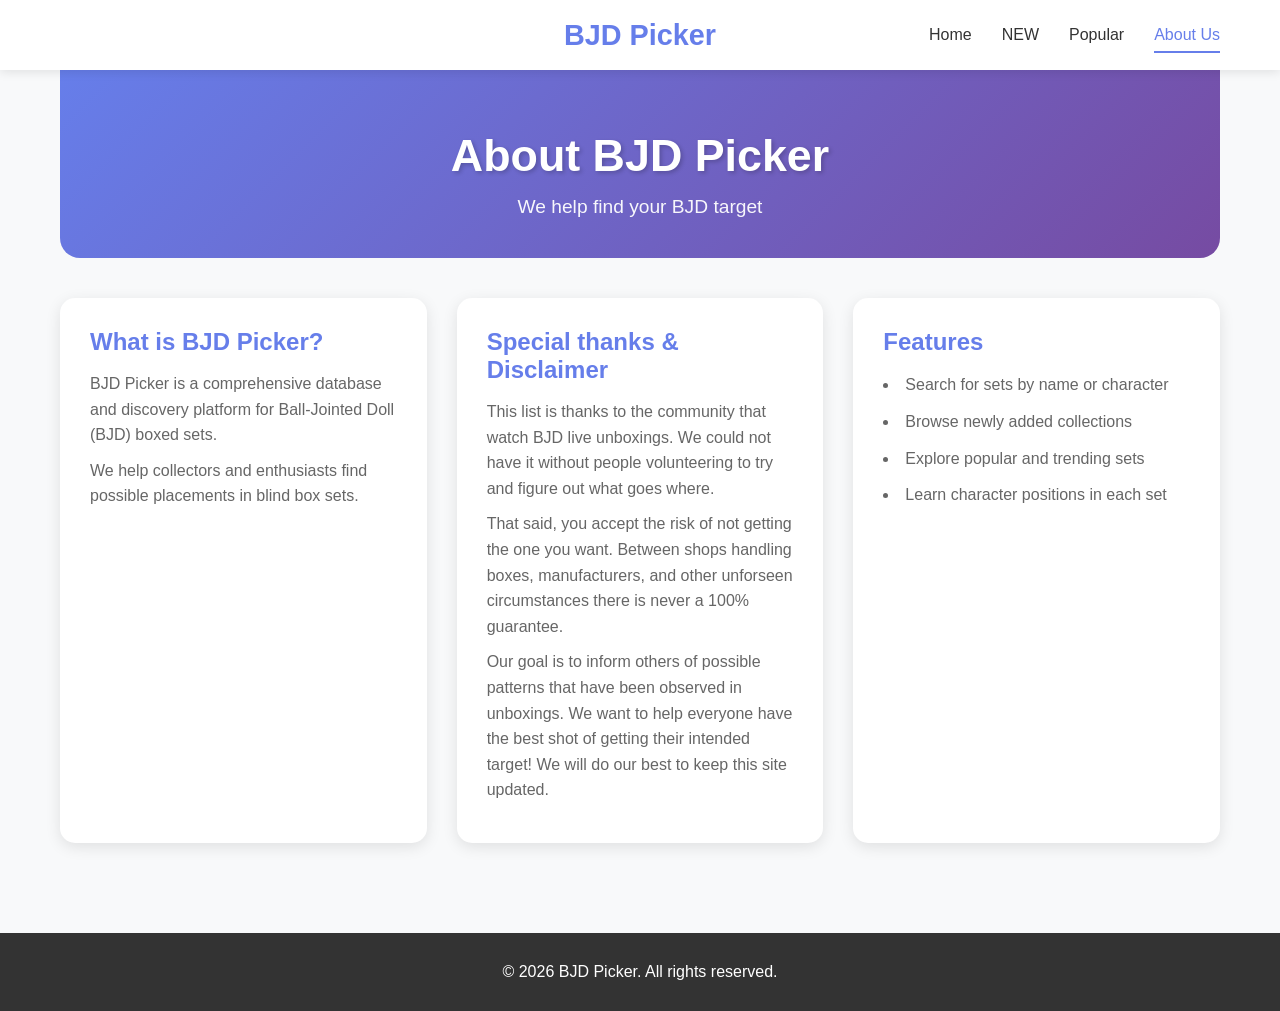
<file: about.html>
<!DOCTYPE html>
<html lang="en">
<head>
    <meta charset="UTF-8">
    <meta name="viewport" content="width=device-width, initial-scale=1.0">
    <title>About Us - BJD Picker</title>
    <link rel="stylesheet" href="css/style.css">
</head>
<body>
    <!-- Navigation Bar -->
    <nav class="navbar">
        <div class="nav-container">
            <a href="index.html" class="logo">BJD Picker</a>
            <ul class="nav-menu">
                <li><a href="index.html" class="nav-link">Home</a></li>
                <li><a href="new.html" class="nav-link">NEW</a></li>
                <li><a href="popular.html" class="nav-link">Popular</a></li>
                <li><a href="about.html" class="nav-link active">About Us</a></li>
            </ul>
        </div>
    </nav>

    <div class="container">
        <!-- Header Section -->
        <header class="header">
            <h1>About BJD Picker</h1>
            <p>We help find your BJD target</p>
        </header>

        <!-- About Content -->
        <section class="about-content">
            <div class="about-card">
                <h2>What is BJD Picker?</h2>
                <p>
                    BJD Picker is a comprehensive database and discovery platform for Ball-Jointed Doll (BJD) 
                    boxed sets.
				</p>
				<p>
				    We help collectors and enthusiasts find possible placements in blind box sets.
                </p>
            </div>

            <div class="about-card">
                <h2>Special thanks & Disclaimer</h2>
                <p>
                    This list is thanks to the community that watch BJD live unboxings. We could not have it without people volunteering to try and figure out what goes where.
				</p>
				<p>
					That said, you accept the risk of not getting the one you want. Between shops handling boxes, manufacturers, and other unforseen circumstances there is never a 100% guarantee.
				</p>
				<p>
					Our goal is to inform others of possible patterns that have been observed in unboxings. We want to help everyone have the best shot of getting their intended target!
					We will do our best to keep this site updated.
                </p>
            </div>

            <div class="about-card">
                <h2>Features</h2>
                <ul>
                    <li>Search for sets by name or character</li>
                    <li>Browse newly added collections</li>
                    <li>Explore popular and trending sets</li>
                    <li>Learn character positions in each set</li>
                </ul>
            </div>
        </section>
    </div>

    <!-- Footer -->
    <footer class="footer">
        <p>&copy; 2026 BJD Picker. All rights reserved.</p>
    </footer>
</body>
</html>
</file>
<file: css/style.css>
* {
    margin: 0;
    padding: 0;
    box-sizing: border-box;
}

html, body {
    height: 100%;
}

body {
    font-family: 'Segoe UI', Tahoma, Geneva, Verdana, sans-serif;
    background: #f8f9fa;
    color: #333;
    display: flex;
    flex-direction: column;
}

/* Navigation Bar */
.navbar {
    background: white;
    box-shadow: 0 2px 10px rgba(0,0,0,0.1);
    position: sticky;
    top: 0;
    z-index: 100;
    flex-shrink: 0;
}

.nav-container {
    max-width: 1200px;
    margin: 0 auto;
    display: flex;
    justify-content: center;
    align-items: center;
    padding: 0 20px;
    height: 70px;
    position: relative;
    width: 100%;
}

.logo {
    position: absolute;
    left: 50%;
    transform: translateX(-50%);
    font-size: 1.8em;
    font-weight: 700;
    color: #667eea;
    text-decoration: none;
    white-space: nowrap;
}

.nav-menu {
    position: absolute;
    right: 20px;
    display: flex;
    list-style: none;
    gap: 30px;
    flex-wrap: nowrap;
}

.nav-link {
    text-decoration: none;
    color: #333;
    font-weight: 500;
    transition: all 0.3s ease;
    padding: 8px 0;
    border-bottom: 2px solid transparent;
    white-space: nowrap;
}

.nav-link:hover,
.nav-link.active {
    color: #667eea;
    border-bottom-color: #667eea;
}

/* Container */
.container {
    max-width: 1200px;
    margin: 0 auto;
    padding: 0 20px 40px;
    flex: 1;
    display: flex;
    flex-direction: column;
    width: 100%;
}

/* Header */
.header {
    text-align: center;
    padding: 60px 20px 40px;
    background: linear-gradient(135deg, #667eea 0%, #764ba2 100%);
    color: white;
    border-radius: 0 0 20px 20px;
    margin-bottom: 40px;
    animation: fadeIn 0.6s ease-in;
}

.header h1 {
    font-size: 2.8em;
    margin-bottom: 15px;
    text-shadow: 2px 2px 4px rgba(0,0,0,0.2);
}

.header p {
    font-size: 1.2em;
    opacity: 0.95;
}

/* Search Section */
.search-section {
    margin-bottom: 40px;
    animation: slideDown 0.6s ease-out;
}

.search-wrapper {
    display: flex;
    gap: 10px;
    margin-bottom: 15px;
    justify-content: center;
    max-width: 600px;
    margin-left: auto;
    margin-right: auto;
}

.search-box {
    flex: 1;
    padding: 15px 20px;
    font-size: 1em;
    border: 2px solid #ddd;
    border-radius: 50px;
    transition: all 0.3s ease;
    background: white;
}

.search-box:focus {
    outline: none;
    border-color: #667eea;
    box-shadow: 0 0 0 3px rgba(102, 126, 234, 0.1);
}

.clear-btn {
    padding: 15px 30px;
    background: #667eea;
    color: white;
    border: none;
    border-radius: 50px;
    cursor: pointer;
    font-weight: 600;
    transition: all 0.3s ease;
}

.clear-btn:hover {
    background: #764ba2;
    transform: translateY(-2px);
}

.search-results-info {
    color: #666;
    font-size: 1em;
    min-height: 20px;
    text-align: center;
}

/* Featured/Section Headings */
.featured-section,
.sets-section,
.all-sets-section {
    margin-bottom: 50px;
}

.featured-section h2,
.sets-section h2,
.all-sets-section h2 {
    font-size: 2em;
    margin-bottom: 30px;
    color: #333;
    border-bottom: 3px solid #667eea;
    padding-bottom: 10px;
    display: inline-block;
}

/* Sets Grid */
.sets-grid {
    display: grid;
    grid-template-columns: repeat(auto-fill, minmax(350px, 1fr));
    gap: 25px;
    animation: fadeIn 0.6s ease-in;
    width: 100%;
}

/* Set Card */
.set-card {
    background: white;
    border-radius: 15px;
    overflow: hidden;
    box-shadow: 0 4px 15px rgba(0,0,0,0.1);
    transition: all 0.3s ease;
    cursor: pointer;
    border: 2px solid transparent;
}

.set-note {
    display: inline-block;
    margin-bottom: 10px;
    padding: 6px 10px;
    background: #ffe0e6;
    color: #b4234d;
    border-radius: 8px;
    font-size: 0.8em;
    font-weight: 700;
    text-transform: uppercase;
    letter-spacing: 0.5px;
}

.set-card:hover {
    transform: translateY(-10px);
    box-shadow: 0 12px 30px rgba(0,0,0,0.2);
    border-color: #667eea;
}

.set-image-container {
    position: relative;
    width: 100%;
    height: 250px;
    overflow: hidden;
    background: #f5f5f5;
}

.set-image-container img {
    width: 100%;
    height: 100%;
    object-fit: cover;
    transition: transform 0.3s ease;
}

.set-card:hover .set-image-container img {
    transform: scale(1.05);
}

/* Badge Container */
.badge-container {
    position: absolute;
    top: 10px;
    right: 10px;
    display: flex;
    gap: 8px;
    z-index: 10;
    flex-wrap: wrap;
    justify-content: flex-end;
}

/* Popular Badge */
.popular-badge {
    background: #ff6b6b;
    color: white;
    padding: 6px 12px;
    border-radius: 20px;
    font-size: 0.8em;
    font-weight: 600;
    text-transform: uppercase;
}

.new-badge {
    background: #4ecdc4;
}

.random-badge {
    background: #f59e0b;
}

.undetermined-badge {
    background: #8b5cf6;
}

/* Set Info */
.set-info {
    padding: 20px;
}

.set-name {
    font-size: 1.3em;
    font-weight: 700;
    color: #333;
    margin-bottom: 8px;
}

.set-details {
    color: #666;
    font-size: 0.95em;
    margin-bottom: 15px;
    line-height: 1.4;
}

/* Characters Section */
.characters-section {
    margin-top: 15px;
}

.characters-label {
    font-weight: 600;
    color: #333;
    margin-bottom: 10px;
    font-size: 0.9em;
    text-transform: uppercase;
    color: #667eea;
}

/* Character Grid - Horizontal (3 columns) */
.character-list.horizontal {
    display: grid;
    grid-template-columns: repeat(3, 1fr);
    gap: 8px;
    margin-top: 10px;
}

/* Character Grid - Vertical (2 columns) */
.character-list.vertical {
    display: grid;
    grid-template-columns: repeat(2, 1fr);
    gap: 8px;
    margin-top: 10px;
}

.character-tag {
    background: #f0f0f0;
    padding: 8px 10px;
    border-radius: 8px;
    font-size: 0.75em;
    color: #555;
    transition: all 0.3s ease;
    text-align: center;
    border: 2px solid transparent;
    display: flex;
    flex-direction: column;
    gap: 3px;
    cursor: pointer;
}

.character-tag:hover {
    background: #667eea;
    color: white;
    transform: scale(1.05);
}

.character-tag strong {
    font-weight: 600;
    font-size: 0.9em;
}

.position-indicator {
    font-size: 0.7em;
    opacity: 0.8;
    font-style: italic;
}

/* Character Hover Popup */
.character-hover-popup {
    position: fixed;
    z-index: 2000;
    background: white;
    border-radius: 15px;
    padding: 10px;
    box-shadow: 0 10px 40px rgba(0, 0, 0, 0.3);
    max-width: 150px;
    text-align: center;
    opacity: 0;
    transform: scale(0.8);
    transition: all 0.3s ease;
    pointer-events: none;
}

.character-hover-popup.visible {
    opacity: 1;
    transform: scale(1);
}

.character-hover-popup img {
    width: 150px;
    height: 150px;
    object-fit: cover;
    border-radius: 10px;
    display: block;
    margin-bottom: 8px;
}

.character-hover-popup p {
    font-size: 0.85em;
    font-weight: 600;
    color: #333;
    margin: 0;
    word-wrap: break-word;
    max-height: 40px;
    overflow: hidden;
}

/* Modal Character Grid - Horizontal */
.modal-characters .character-list.horizontal {
    display: grid;
    grid-template-columns: repeat(3, 1fr);
    gap: 12px;
    margin-top: 15px;
}

/* Modal Character Grid - Vertical */
.modal-characters .character-list.vertical {
    display: grid;
    grid-template-columns: repeat(2, 1fr);
    gap: 12px;
    margin-top: 15px;
}

.modal-characters .character-tag {
    background: linear-gradient(135deg, #667eea 0%, #764ba2 100%);
    color: white;
    font-weight: 600;
    padding: 15px 12px;
    border-radius: 10px;
    transition: all 0.3s ease;
    text-align: center;
    display: flex;
    flex-direction: column;
    align-items: center;
    gap: 5px;
}

.modal-characters .character-tag:hover {
    transform: translateY(-5px);
    box-shadow: 0 8px 20px rgba(102, 126, 234, 0.4);
}

.modal-characters .character-tag strong {
    font-size: 0.95em;
    line-height: 1.2;
}

.modal-characters .character-tag .position-indicator {
    font-size: 0.8em;
    opacity: 0.9;
}

/* No Results */
.no-results {
    grid-column: 1 / -1;
    text-align: center;
    padding: 80px 20px;
    color: #666;
}

.no-results h2 {
    font-size: 1.8em;
    margin-bottom: 10px;
    color: #333;
}

/* Modal/Popup Styles */
.modal {
    display: none;
    position: fixed;
    z-index: 1000;
    left: 0;
    top: 0;
    width: 100%;
    height: 100%;
    background-color: rgba(0, 0, 0, 0.5);
    animation: fadeIn 0.3s ease-in;
    overflow-y: auto;
}

.modal.active {
    display: flex;
    align-items: center;
    justify-content: center;
}

.modal-content {
    background-color: white;
    padding: 50px;
    border-radius: 20px;
    width: min(96vw, 1250px);
    max-height: 92vh;
    overflow-y: auto;
    box-shadow: 0 20px 60px rgba(0, 0, 0, 0.3);
    animation: slideUp 0.3s ease-out;
    position: relative;
}

.close-modal {
    position: absolute;
    right: 24px;
    top: 24px;
    font-size: 2.2em;
    font-weight: bold;
    color: #999;
    cursor: pointer;
    transition: all 0.3s ease;
    line-height: 1;
    background: rgba(255, 255, 255, 0.95);
    width: 48px;
    height: 48px;
    border-radius: 50%;
    display: flex;
    align-items: center;
    justify-content: center;
    z-index: 10;
}

.close-modal:hover {
    color: #333;
    background: white;
}

.modal-body {
    display: grid;
    grid-template-columns: minmax(620px, 1.15fr) minmax(420px, 0.85fr);
    gap: 45px;
    align-items: start;
}

.modal-image-container {
    width: 100%;
    aspect-ratio: 1 / 1;
    border-radius: 15px;
    overflow: hidden;
    background: #f5f5f5;
    display: flex;
    align-items: center;
    justify-content: center;
    flex-shrink: 0;
}

.modal-image-container img {
    width: 100%;
    height: 100%;
    object-fit: cover;
    display: block;
}

.modal-info {
    display: flex;
    flex-direction: column;
    gap: 24px;
    min-width: 0;
}

.modal-info h2 {
    font-size: 2.4em;
    color: #333;
    margin: 0;
    border-bottom: 3px solid #667eea;
    padding-bottom: 12px;
    line-height: 1.2;
}

.modal-info p {
    font-size: 1.12em;
    color: #666;
    line-height: 1.7;
}

.modal-characters {
    margin-top: 10px;
}

/* About Page */
.about-content {
    display: grid;
    grid-template-columns: repeat(auto-fit, minmax(300px, 1fr));
    gap: 30px;
    margin-bottom: 50px;
}

.about-card {
    background: white;
    padding: 30px;
    border-radius: 15px;
    box-shadow: 0 4px 15px rgba(0,0,0,0.1);
    transition: all 0.3s ease;
}

.about-card:hover {
    transform: translateY(-5px);
    box-shadow: 0 8px 25px rgba(0,0,0,0.15);
}

.about-card h2 {
    color: #667eea;
    margin-bottom: 15px;
    font-size: 1.5em;
}

.about-card p {
    color: #666;
    line-height: 1.6;
    margin-bottom: 10px;
}

.about-card ul {
    list-style-position: inside;
    color: #666;
    line-height: 1.8;
}

.about-card li {
    margin-bottom: 8px;
}

/* Footer */
.footer {
    background: #333;
    color: white;
    text-align: center;
    padding: 30px 20px;
    margin-top: auto;
    flex-shrink: 0;
}

/* Animations */
@keyframes fadeIn {
    from {
        opacity: 0;
    }
    to {
        opacity: 1;
    }
}

@keyframes slideDown {
    from {
        opacity: 0;
        transform: translateY(-20px);
    }
    to {
        opacity: 1;
        transform: translateY(0);
    }
}

@keyframes slideUp {
    from {
        opacity: 0;
        transform: translateY(50px);
    }
    to {
        opacity: 1;
        transform: translateY(0);
    }
}

/* Responsive Design */
@media (max-width: 1024px) {
    .sets-grid {
        grid-template-columns: repeat(auto-fill, minmax(300px, 1fr));
    }
}

@media (max-width: 1200px) {
    .modal-content {
        padding: 24px;
        width: 95%;
        max-height: 95vh;
    }

    .modal-body {
        grid-template-columns: 1fr;
        gap: 20px;
    }

    .modal-image-container {
        width: 100%;
        height: 420px;
    }

    .modal-info h2 {
        font-size: 1.8em;
    }
}

@media (max-width: 768px) {
    .nav-container {
        justify-content: flex-start;
    }

    .logo {
        position: static;
        transform: none;
        margin-right: auto;
    }

    .nav-menu {
        position: static;
        gap: 15px;
        font-size: 0.9em;
    }

    .search-wrapper {
        flex-direction: column;
        max-width: 100%;
    }

    .header h1 {
        font-size: 2em;
    }

    .header p {
        font-size: 1em;
    }

    .search-box,
    .clear-btn {
        width: 100%;
    }

    .sets-grid {
        grid-template-columns: 1fr;
        max-width: 100%;
    }

    .featured-section h2,
    .sets-section h2,
    .all-sets-section h2 {
        font-size: 1.5em;
    }

    /* Keep horizontal as 3 columns, vertical as 2 columns on tablet */
    .character-list.horizontal {
        grid-template-columns: repeat(3, 1fr);
        gap: 6px;
    }

    .character-list.vertical {
        grid-template-columns: repeat(2, 1fr);
        gap: 6px;
    }

    .modal-characters .character-list.horizontal {
        grid-template-columns: repeat(3, 1fr);
        gap: 10px;
    }

    .modal-characters .character-list.vertical {
        grid-template-columns: repeat(2, 1fr);
        gap: 10px;
    }

    .character-tag {
        font-size: 0.7em;
        padding: 6px 8px;
    }

    .modal-characters .character-tag {
        padding: 12px 10px;
    }

    .character-hover-popup {
        max-width: 120px;
    }

    .character-hover-popup img {
        width: 120px;
        height: 120px;
    }

    .character-hover-popup p {
        font-size: 0.75em;
    }

    .modal-content {
        padding: 20px;
        max-height: 95vh;
    }

    .modal-body {
        grid-template-columns: 1fr;
        gap: 20px;
    }

    .modal-image-container {
        width: 100%;
        height: 300px;
    }

    .modal-info h2 {
        font-size: 1.5em;
    }

    .close-modal {
        font-size: 1.5em;
        right: 15px;
        top: 15px;
    }
}

@media (max-width: 480px) {
    .nav-container {
        flex-direction: row;
        gap: 0;
        height: auto;
        padding: 10px 20px;
        justify-content: flex-start;
        position: relative;
    }

    .logo {
        position: static;
        transform: none;
        font-size: 1.4em;
        margin-right: auto;
    }

    .nav-menu {
        position: static;
        width: auto;
        flex-direction: row;
        gap: 12px;
        font-size: 0.85em;
    }

    .nav-link {
        padding: 4px 0;
    }

    .header {
        padding: 40px 20px 30px;
        margin-bottom: 20px;
        display: none;
    }

    .header h1 {
        font-size: 1.6em;
    }

    .close-modal {
        font-size: 1.5em;
        right: 10px;
        top: 10px;
        width: 45px;
        height: 45px;
    }

    /* Mobile: Horizontal = 3 columns 2 rows, Vertical = 2 columns */
    .character-list.horizontal {
        grid-template-columns: repeat(3, 1fr);
        gap: 5px;
    }

    .character-list.vertical {
        grid-template-columns: repeat(2, 1fr);
        gap: 5px;
    }

    .modal-characters .character-list.horizontal {
        grid-template-columns: repeat(3, 1fr);
        gap: 8px;
    }

    .modal-characters .character-list.vertical {
        grid-template-columns: repeat(2, 1fr);
        gap: 8px;
    }

    .character-tag {
        font-size: 0.65em;
        padding: 5px 6px;
    }

    .modal-characters .character-tag {
        padding: 10px 8px;
        font-size: 0.9em;
    }

    .character-hover-popup {
        max-width: 100px;
    }

    .character-hover-popup img {
        width: 100px;
        height: 100px;
    }

    .character-hover-popup p {
        font-size: 0.7em;
    }

    .modal-content {
        padding: 15px;
        width: 95%;
        border-radius: 15px;
    }

    .modal-body {
        gap: 15px;
    }

    .modal-image-container {
        width: 100%;
        height: 250px;
    }

    .modal-info h2 {
        font-size: 1.3em;
    }

    .modal-info p {
        font-size: 0.95em;
    }
}
</file>
